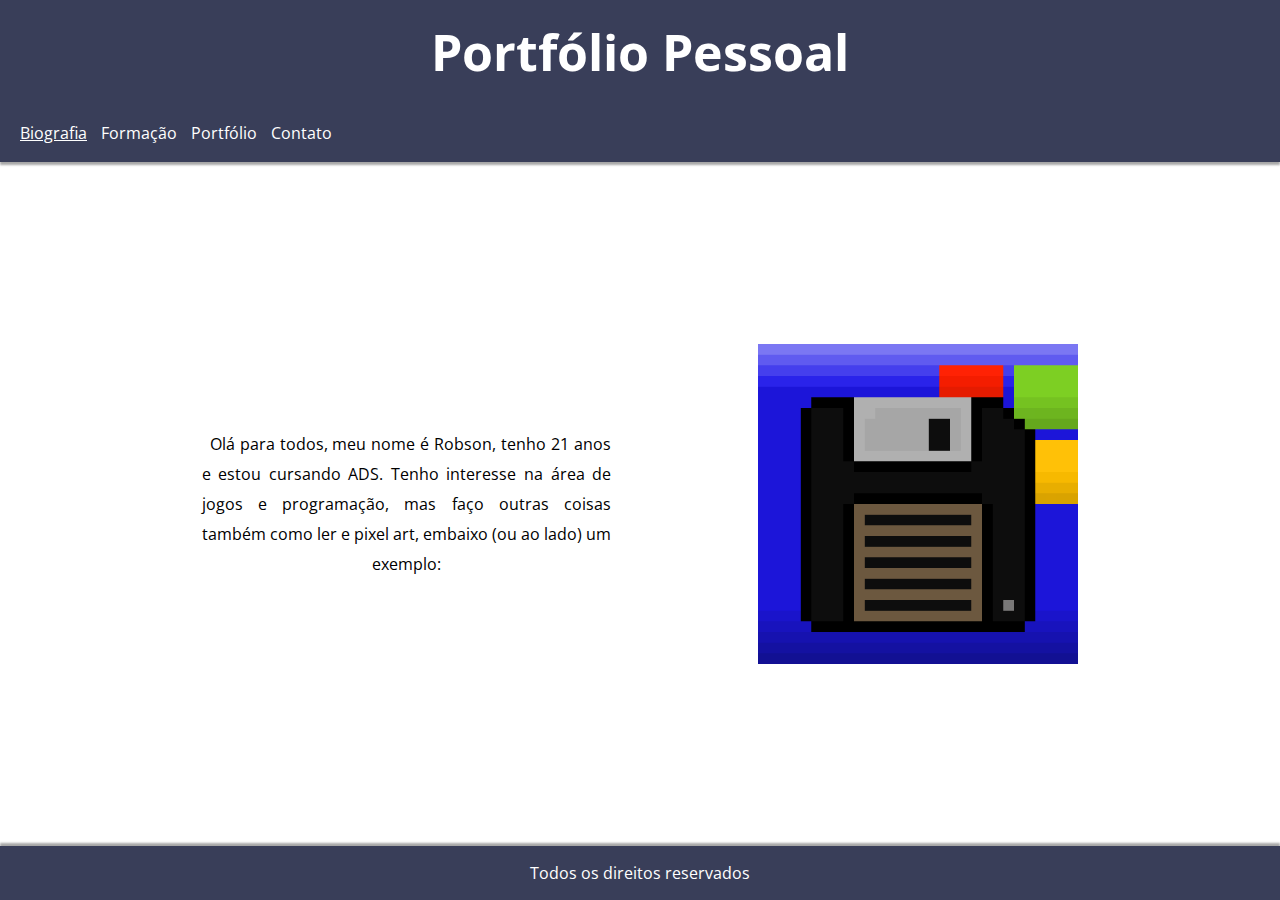
<file: Index.html>
<!DOCTYPE html>
<html lang="pt-br">

    <head>
        <meta charset="UTF-8">
        <meta name="viewport" content="width=device-width, initial-scale=1.0">
        <link rel="stylesheet" href="estilo/menu.css">
        <link rel="stylesheet" href="estilo/corpo.css">
        <link rel="icon" href="estilo/favicon/livro.ico" sizes="16x16">
        <title>Biografia</title>
    </head>

    <body>
        <header>
            <h1>Portfólio Pessoal</h1>
            <nav>            
                <ul>
                    <li><a href="#" class="atual">Biografia</a></li>
                    <li><a href="formacao.html">Formação</a></li>
                    <li><a href="portfolio.html">Portfólio</a></li>
                    <li><a href="contato.html">Contato</a></li>
                </ul>
            </nav>
        </header>

        <main>
            <section><p>Olá para todos, meu nome é Robson, tenho 21 anos e estou cursando ADS. Tenho interesse na área de jogos e programação, mas faço outras coisas também como ler e pixel art, embaixo (ou ao lado) um exemplo:</p></section>

            <img src="estilo/image/Disketi.png" alt="Arte própria">
        </main>

        <footer>
            <p>Todos os direitos reservados</p>
        </footer>
    </body>

</html>
</file>
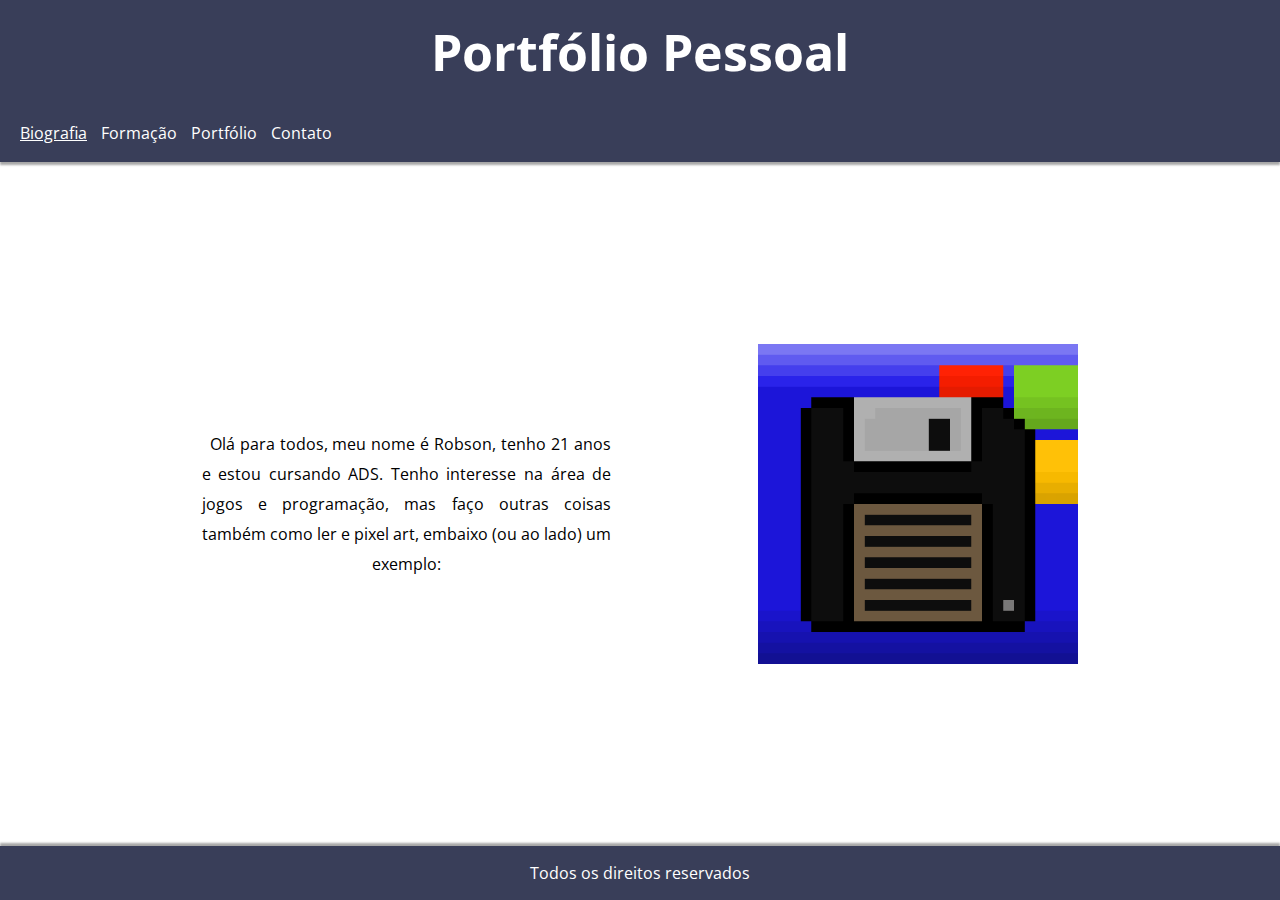
<file: index.html>
<!DOCTYPE html>
<html lang="pt-br">

    <head>
        <meta charset="UTF-8">
        <meta name="viewport" content="width=device-width, initial-scale=1.0">
        <link rel="stylesheet" href="estilo/menu.css">
        <link rel="stylesheet" href="estilo/corpo.css">
        <link rel="icon" href="estilo/favicon/livro.ico" sizes="16x16">
        <title>Biografia</title>
    </head>

    <body>
        <header>
            <h1>Portfólio Pessoal</h1>
            <nav>            
                <ul>
                    <li><a href="#" class="atual">Biografia</a></li>
                    <li><a href="formacao.html">Formação</a></li>
                    <li><a href="portfolio.html">Portfólio</a></li>
                    <li><a href="contato.html">Contato</a></li>
                </ul>
            </nav>
        </header>

        <main>
            <section><p>Olá para todos, meu nome é Robson, tenho 21 anos e estou cursando ADS. Tenho interesse na área de jogos e programação, mas faço outras coisas também como ler e pixel art, embaixo (ou ao lado) um exemplo:</p></section>

            <img src="estilo/image/Disketi.png" alt="Arte própria">
        </main>

        <footer>
            <p>Todos os direitos reservados</p>
        </footer>
    </body>

</html>
</file>
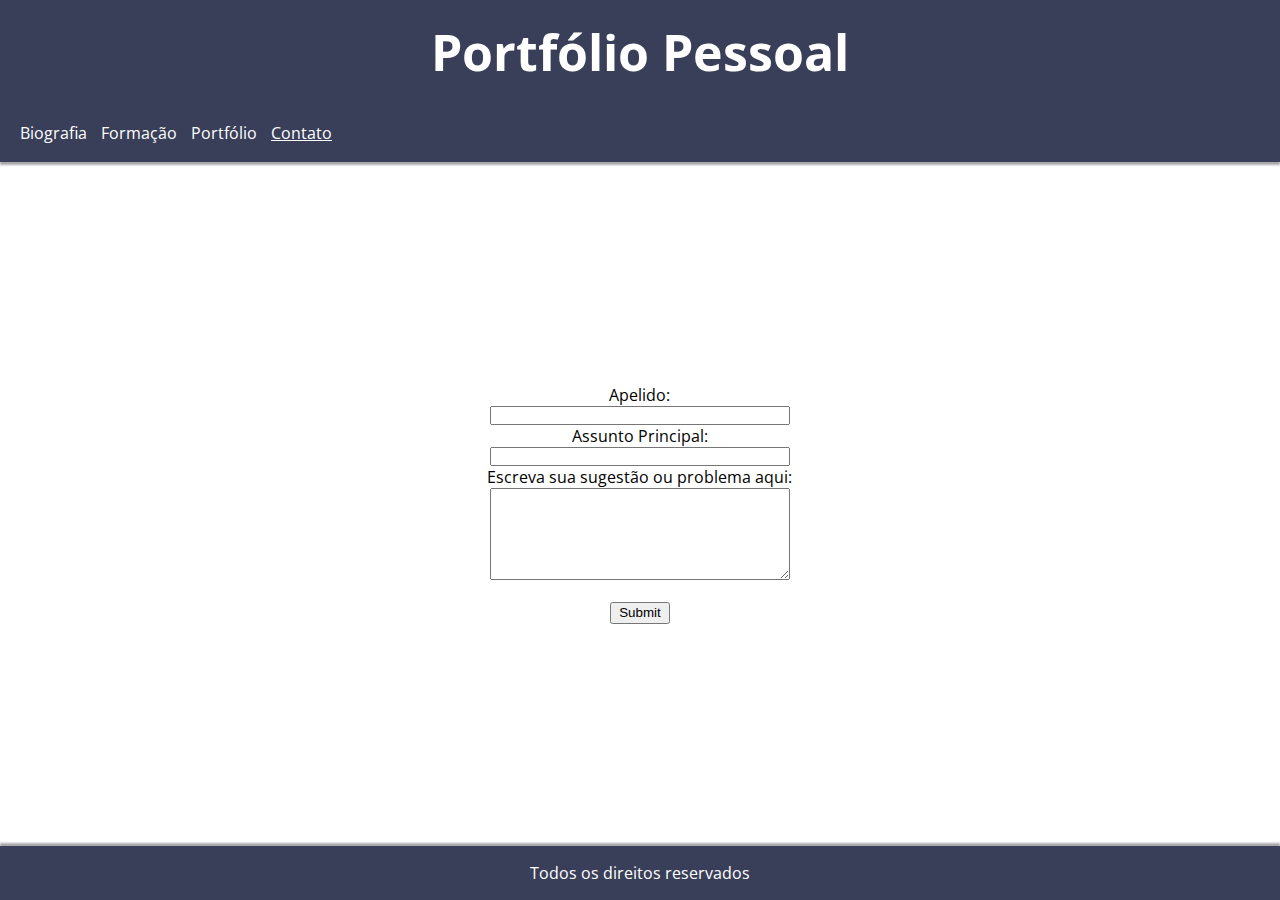
<file: contato.html>
<!DOCTYPE html>
<html lang="pt-br">
    
    <head>
        <meta charset="UTF-8">
        <meta name="viewport" content="width=device-width, initial-scale=1.0">
        <link rel="stylesheet" href="estilo/menu.css">
        <link rel="stylesheet" href="estilo/corpo.css">
        <link rel="icon" href="estilo/favicon/livro.ico" sizes="16x16">
        <title>Contato</title>
    </head>
    
    <body>

        <header>
            <h1>Portfólio Pessoal</h1>
            <nav>
                <ul>
                    <li><a href="index.html">Biografia</a></li>
                    <li><a href="formacao.html">Formação</a></li>
                    <li><a href="portfolio.html">Portfólio</a></li>
                    <li><a href="#" class="atual">Contato</a></li>
                </ul>
            </nav>
        </header>

        <main class="formulario">
            <form action="#" method="get">
                <label>Apelido:</label>
                <input class="textao" type="text" name="apelido">

                <label>Assunto Principal:</label>
                <input class="textao" type="text" name="assunto">

                <label>Escreva sua sugestão ou problema aqui:</label>
                <textarea class="textao" rows="6" name="conteudo"></textarea><br>

                <input class="botao" type="submit">
            </form>
            
        </main>

        <footer>
            <p>Todos os direitos reservados</p>
        </footer>
    </body>
    
</html>
</file>
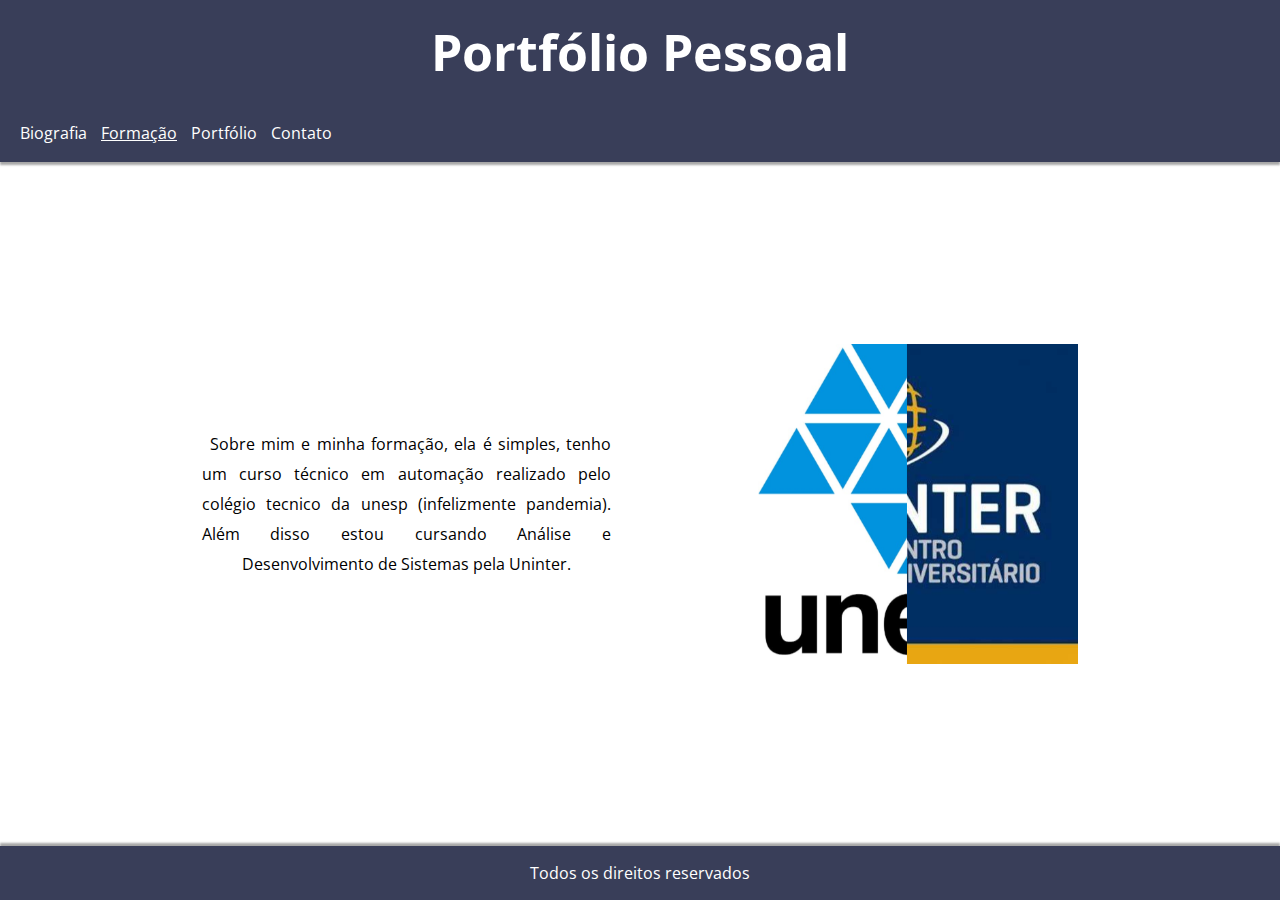
<file: formacao.html>
<!DOCTYPE html>
<html lang="pt-br">
    <head>
        <meta charset="UTF-8">
        <meta name="viewport" content="width=device-width, initial-scale=1.0">
        <link rel="stylesheet" href="estilo/menu.css">
        <link rel="stylesheet" href="estilo/corpo.css">
        <link rel="icon" href="estilo/favicon/livro.ico" sizes="16x16">
        <title>Formação</title>
    </head>
    
    <body>
        <header>
            <h1>Portfólio Pessoal</h1>
            <nav>
                <ul>
                    <li><a href="Index.html">Biografia</a></li>
                    <li><a href="#" class="atual">Formação</a></li>
                    <li><a href="portfolio.html">Portfólio</a></li>
                    <li><a href="contato.html">Contato</a></li>
                </ul>
            </nav>
        </header>

        <main>
            <section><p>Sobre mim e minha formação, ela é simples, tenho um curso técnico em automação realizado pelo colégio tecnico da unesp (infelizmente pandemia). Além disso estou cursando Análise e Desenvolvimento de Sistemas pela Uninter.</p></section>

            <img src="estilo/image/logos.png" alt="Arte própria">
        </main>

        <footer>
            <p>Todos os direitos reservados</p>
        </footer>
    </body>
</html>
</file>
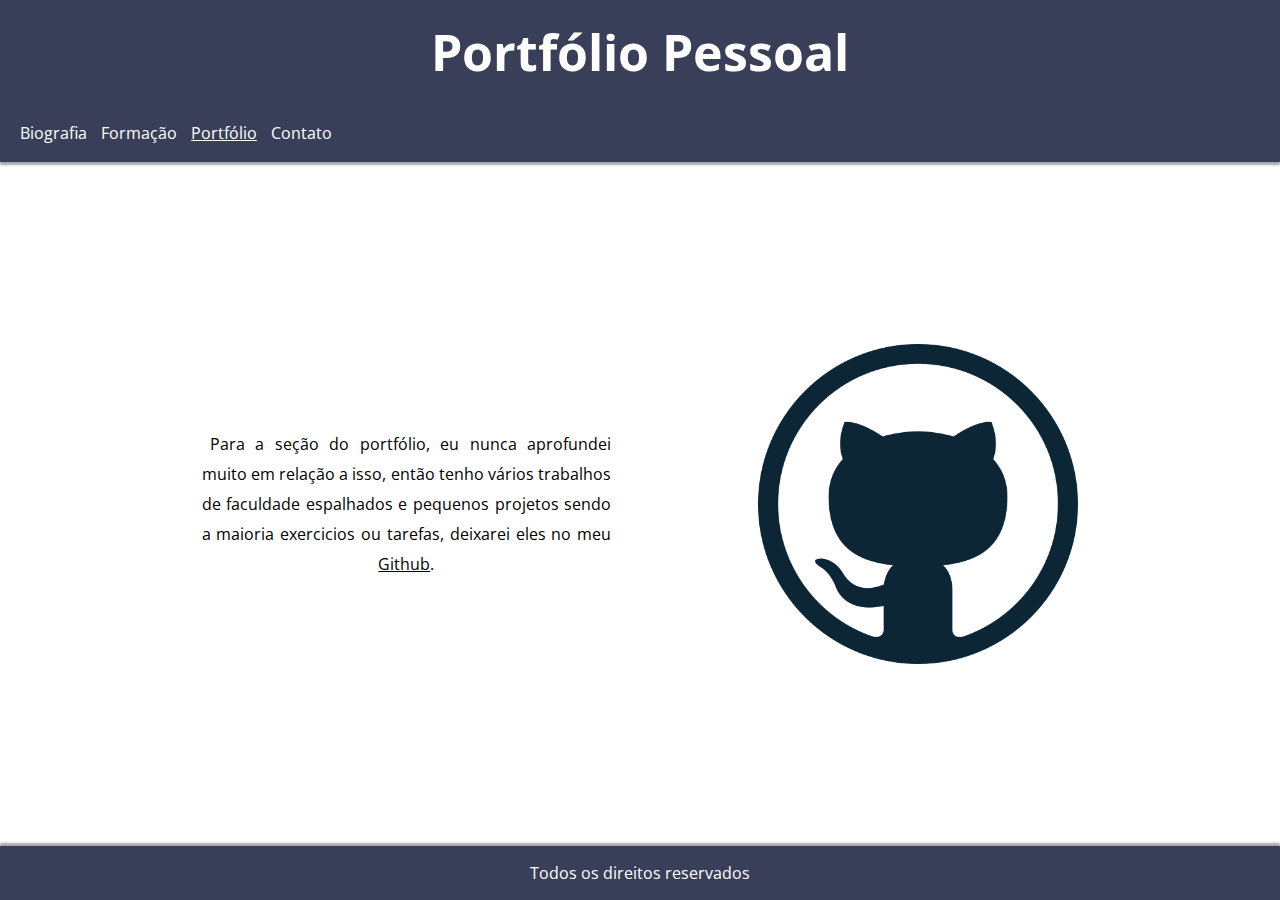
<file: portfolio.html>
<!DOCTYPE html>
<html lang="pt-br">
    
    <head>
        <meta charset="UTF-8">
        <meta name="viewport" content="width=device-width, initial-scale=1.0">
        <link rel="stylesheet" href="estilo/menu.css">
        <link rel="stylesheet" href="estilo/corpo.css">
        <link rel="icon" href="estilo/favicon/livro.ico" sizes="16x16">
        <title>Portfólio</title>
    </head>
    
    <body>

        <header>
            <h1>Portfólio Pessoal</h1>
            <nav>    
                <ul>
                    <li><a href="index.html">Biografia</a></li>
                    <li><a href="formacao.html">Formação</a></li>
                    <li><a href="#" class="atual">Portfólio</a></li>
                    <li><a href="contato.html">Contato</a></li>
                </ul>
            </nav>
        </header>

        <main>
            <section><p>Para a seção do portfólio, eu nunca aprofundei muito em relação a isso, então tenho vários trabalhos de faculdade espalhados e pequenos projetos sendo a maioria exercicios ou tarefas, deixarei eles no meu <a class="textocorpo" href="https://github.com/DefaultEsc">Github</a>.</p></section>

            <img src="estilo/image/github.png" alt="Arte própria">
        </main>

        <footer>
            <p>Todos os direitos reservados</p>
        </footer>
    </body>
    
</html>
</file>
<file: estilo/menu.css>
/*
    Estilização do menu da página
    e criação de fontes
*/

@charset "utf-8";
@font-face {
    font-family: 'opensans';
    src: url('font/Open_Sans/OpenSans-VariableFont_wdth_wght.ttf') format('truetype');
}
@font-face {
    font-family: 'rileway';
    src: url('font/Raleway/Raleway-VariableFont_wght.ttf') format('truetype');
}

:root{
    --menu: #393E59;
    --fontemenu: #fff;
}
/*Remover as bordas e margens dos elementos*/
*{
    margin: 0px;
    padding: 0px;
    box-sizing: border-box;
}

html,body{
    height: 100%;
    width: 100%;
}

/*Estilização do Menu*/
header{
    display: flex;
    flex-direction: column;
    justify-content: space-around;
    box-shadow: 0px 3px 2px #8d8d8dc4;
}

body{
    font-family: 'opensans', Helvetica, sans-serif;
}

header{
    background-color: var(--menu);
    width: 100%;
    height: 18%;
    color: var(--fontemenu);
}
header nav {
    padding-left: 10px;
}
header nav ul{
    float: left;
}
header nav ul li{
    display: inline-block;
}
a{
    text-decoration: none;
    color: var(--fontemenu);
}
a:hover, .atual{
    text-decoration: underline;
}
h1{
    text-align: center;
    font-size: 50px;
}

/*Responsividade em diferentes telas*/

@media screen and (max-width: 930px) {
    header{
        height: 28%;
    }
    h1{
        font-size: 35px;
    }
    nav,ul{
        width: 100%;
    }
    header nav {
        padding-left: 0px;
    }
    ul{
        display: flex;
        justify-content: space-around;
    }
}

@media screen and (min-width: 931px){
    header nav ul li{
        margin-left: 10px;
    }
}
</file>
<file: estilo/corpo.css>
@charset "utf-8";

/*Este arquivo CSS foi feito para a estilização geral dos corpos da página*/

main{
    height: 60%;
    width: 100%;
}
body,main,form{
    display: flex;
    flex-direction: column;
    justify-content: space-between;
}
main section{
    width: 80%;
    margin: auto;
    text-indent: 8px;
    text-align: justify;
    text-align-last: center;
}
img{
    width: 60%;
    margin:auto;
    max-width: 320px;
}

footer{
    color: #fff;
    background-color: #393E59;
    height: 6%;
    display: flex;
    justify-content: center;
    align-items: center;
    box-shadow: 0px -3px 2px #8d8d8dc4;
}

/*Parte da edição do estilo do formulário*/

form{
    width: 70%;
    align-items: center;
    margin: auto;
}

.botao{
    width: 60px;
    height: 1.6em;
}

.textocorpo{
    color: #000;
    text-decoration: underline;
}

/*Diferentes tamanhos de tela*/

@media screen and (min-width: 931px){
    main{
        flex-direction: row;
        width: 80%;
        margin: auto;
    }
    main section{
        width: 40%;
    }
    p{
        line-height: 30px;
    }
    .textao{
        width: 300px;
    }
}
</file>
